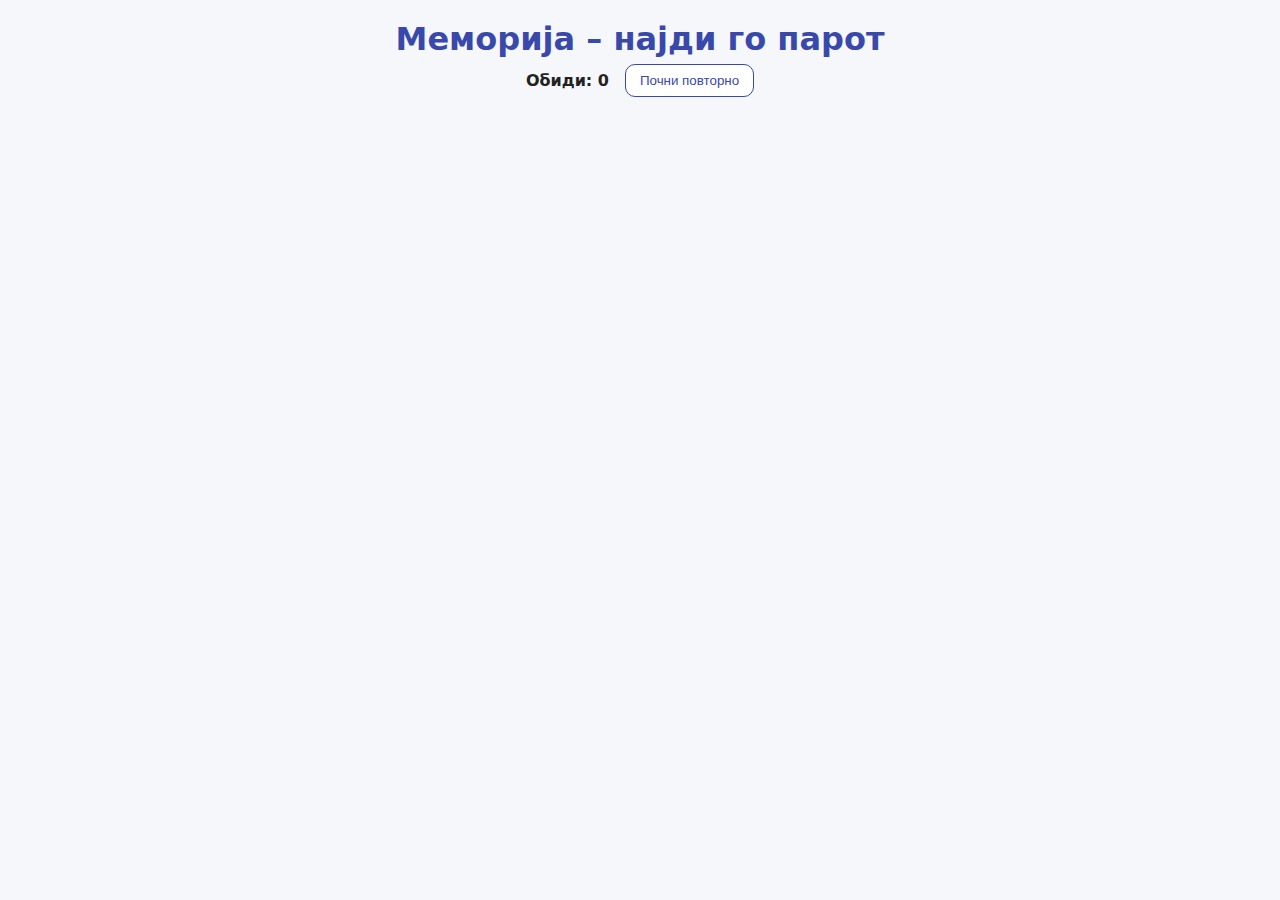
<file: index.html>
<!DOCTYPE html>
<html lang="mk">
  <head>
    <meta charset="UTF-8" />
    <title>Меморија – најди го парот</title>
    <meta name="viewport" content="width=device-width, initial-scale=1" />
    <link rel="stylesheet" href="style.css" />
    <script src="script.js" defer></script>
  </head>
  <body>
    <header class="header">
      <h1>Меморија – најди го парот</h1>
      <div class="toolbar">
        <p>Обиди: <span id="tries" aria-live="polite">0</span></p>
        <button id="restart" type="button">Почни повторно</button>
      </div>
    </header>
    <main>
      <div id="game-board" class="board" role="grid" aria-label="табла со карти"></div>
    </main>
    <script src="script.js?v=2" defer></script>

  </body>
</html>
</file>
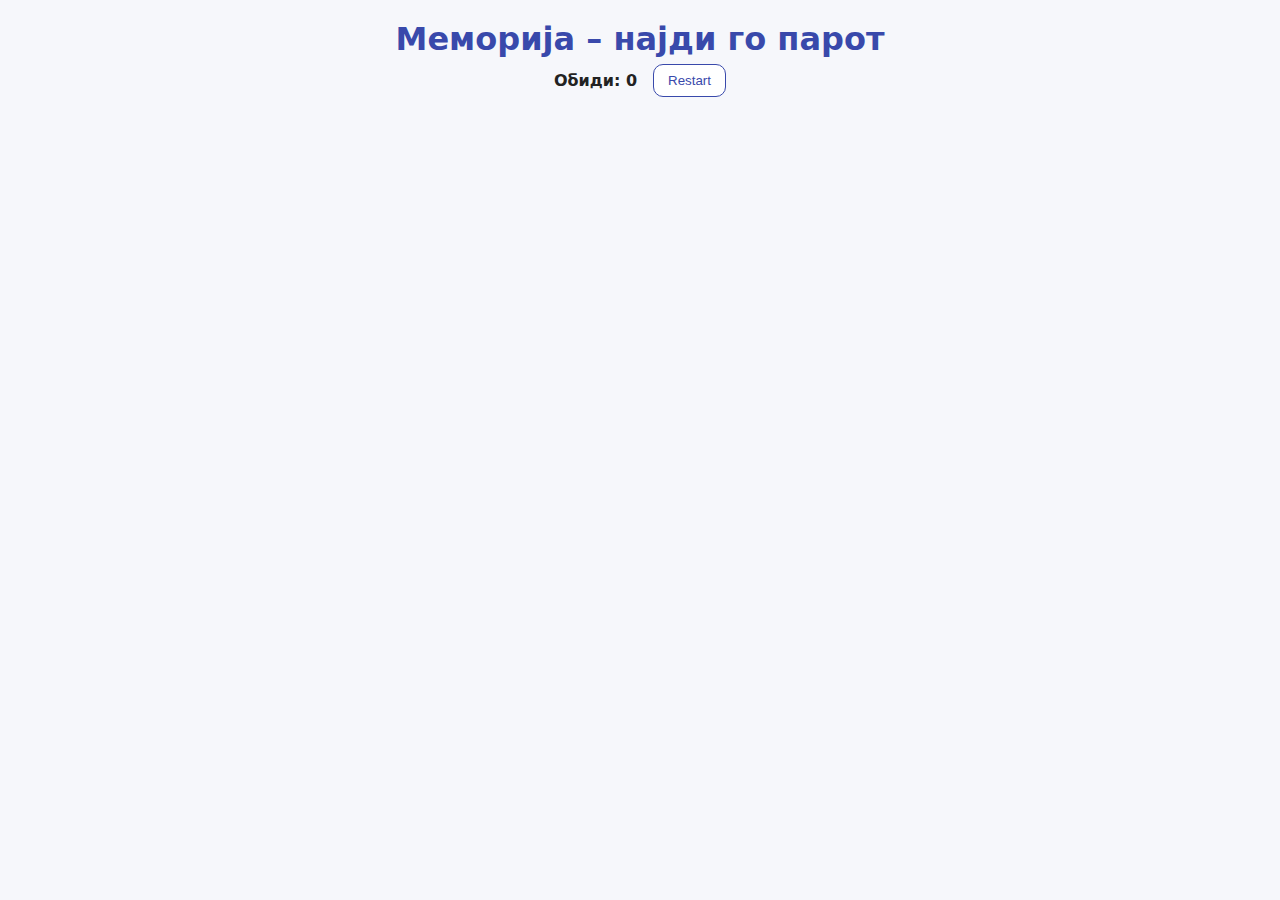
<file: oweb_domasna3/index.html>
<!DOCTYPE html>
<html lang="mk">
  <head>
    <meta charset="UTF-8" />
    <title>Меморија – најди го парот</title>
    <meta name="viewport" content="width=device-width, initial-scale=1" />
    <link rel="stylesheet" href="style.css" />
    <script src="script.js" defer></script>
  </head>
  <body>
    <header class="header">
      <h1>Меморија – најди го парот</h1>
      <div class="toolbar">
        <p>Обиди: <span id="tries">0</span></p>
        <button id="restart" type="button">Restart</button>
      </div>
    </header>
    <main>
      <div id="game-board" class="board" role="grid" aria-label="табла со карти"></div>
    </main>
  </body>
</html>
</file>
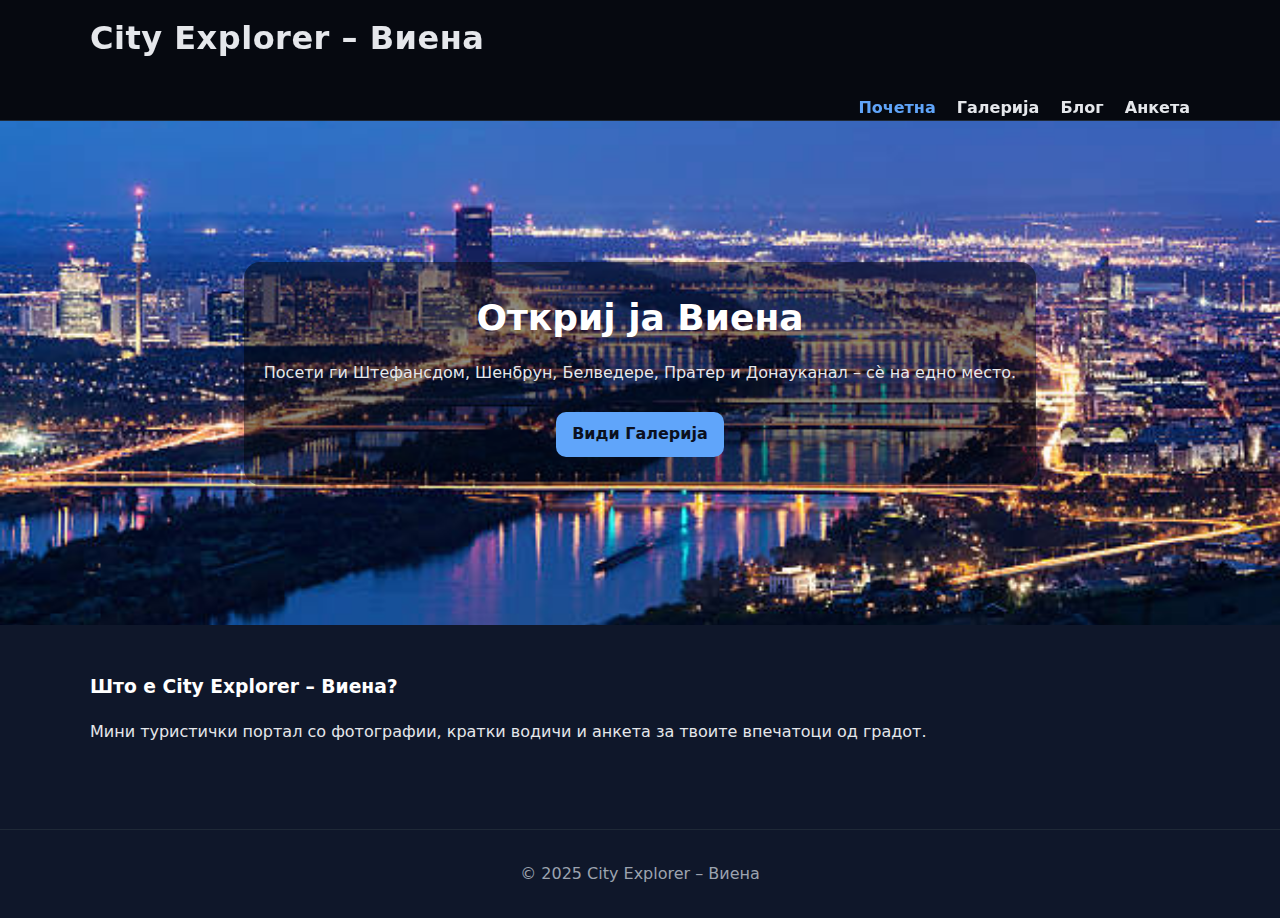
<file: projekt1/index.html>
<!DOCTYPE html>
<html lang="mk">
<head>
  <meta charset="UTF-8">
  <title>City Explorer – Виена</title>
  <meta name="viewport" content="width=device-width, initial-scale=1">
  <!-- Povrzuva stilovi -->
  <link rel="stylesheet" href="style.css">
</head>
<body>

<!-- Goren header so navigacija -->
<header class="site-header">
  <div class="container">
    <h1 class="logo">City Explorer – Виена</h1>
    <nav class="nav">
      <a class="active" href="index.html">Почетна</a>
      <a href="gallery.html">Галерија</a>
      <a href="blog.html">Блог</a>
      <a href="survey.html">Анкета</a>
    </nav>
  </div>
</header>

<!-- Glavna (hero) sekcija so pozadinska slika -->
<main>
  <section class="hero" style="background-image: url('img/city-hero.jpg');">
    <div class="overlay">
      <h2>Откриј ја Виена</h2>
      <p>Посети ги Штефансдом, Шенбрун, Белведере, Пратер и Донауканал – сѐ на едно место.</p>
      <a class="btn" href="gallery.html">Види Галерија</a>
    </div>
  </section>

  <!-- Kratko objasnuvanje za portalot -->
  <section class="container intro">
    <h3>Што е City Explorer – Виена?</h3>
    <p>
      Мини туристички портал со фотографии, кратки водичи и анкета за твоите впечатоци од градот.
    </p>
  </section>
</main>

<!-- Dolen footer -->
<footer class="site-footer">
  <div class="container">
    <p>&copy; 2025 City Explorer – Виена</p>
  </div>
</footer>

<!-- Povrzuva JavaScript logika -->
<script src="app.js"></script>
</body>
</html>
</file>
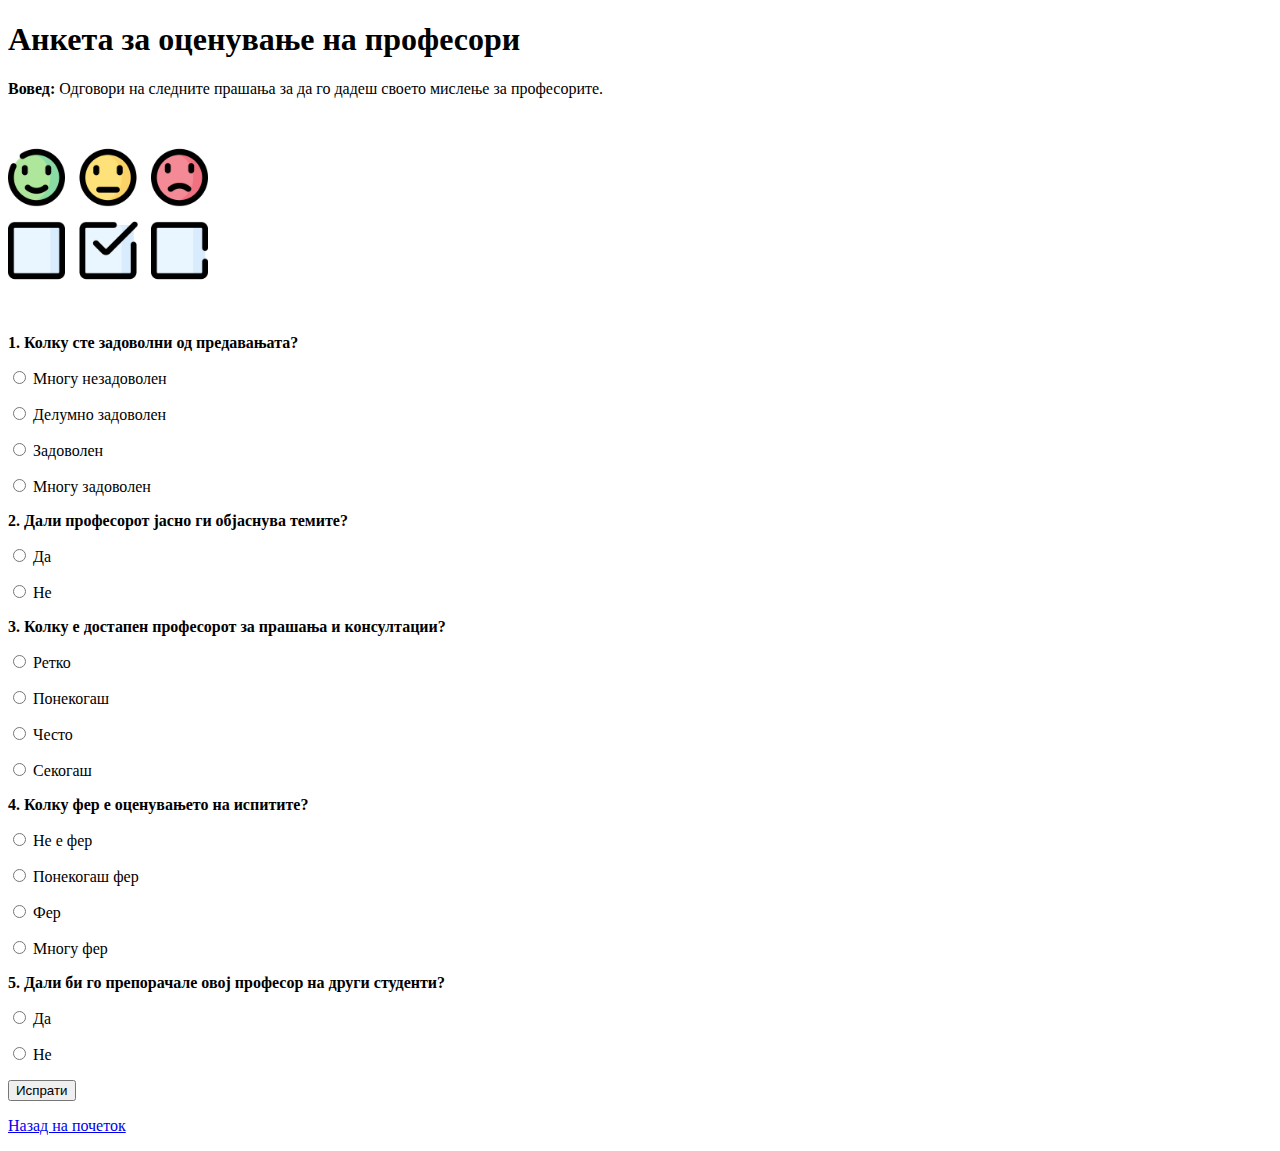
<file: anketa.html>
<!DOCTYPE html>
<html lang="mk">
<head>
  <meta charset="UTF-8">
  <title>Анкета за оценување на професори</title>
</head>
<body>

  <h1 id="top">Анкета за оценување на професори</h1>

  <p><strong>Вовед:</strong> Одговори на следните прашања за да го дадеш своето мислење за професорите.</p>


  <img src="survey.png" alt="Анкета - икона" width="200">

  <form action="#" method="get">
    <p><strong>1. Колку сте задоволни од предавањата?</strong></p>
    <p><input type="radio" name="q1" value="1"> Многу незадоволен</p>
    <p><input type="radio" name="q1" value="2"> Делумно задоволен</p>
    <p><input type="radio" name="q1" value="3"> Задоволен</p>
    <p><input type="radio" name="q1" value="4"> Многу задоволен</p>

    <p><strong>2. Дали професорот јасно ги објаснува темите?</strong></p>
    <p><input type="radio" name="q2" value="да"> Да</p>
    <p><input type="radio" name="q2" value="не"> Не</p>

    <p><strong>3. Колку е достапен професорот за прашања и консултации?</strong></p>
    <p><input type="radio" name="q3" value="1"> Ретко</p>
    <p><input type="radio" name="q3" value="2"> Понекогаш</p>
    <p><input type="radio" name="q3" value="3"> Често</p>
    <p><input type="radio" name="q3" value="4"> Секогаш</p>

    <p><strong>4. Колку фер е оценувањето на испитите?</strong></p>
    <p><input type="radio" name="q4" value="1"> Не е фер</p>
    <p><input type="radio" name="q4" value="2"> Понекогаш фер</p>
    <p><input type="radio" name="q4" value="3"> Фер</p>
    <p><input type="radio" name="q4" value="4"> Многу фер</p>

    <p><strong>5. Дали би го препорачале овој професор на други студенти?</strong></p>
    <p><input type="radio" name="q5" value="да"> Да</p>
    <p><input type="radio" name="q5" value="не"> Не</p>

    <p><input type="submit" value="Испрати"></p>
  </form>

  <p><a href="#top">Назад на почеток</a></p>

</body>
</html>
</file>
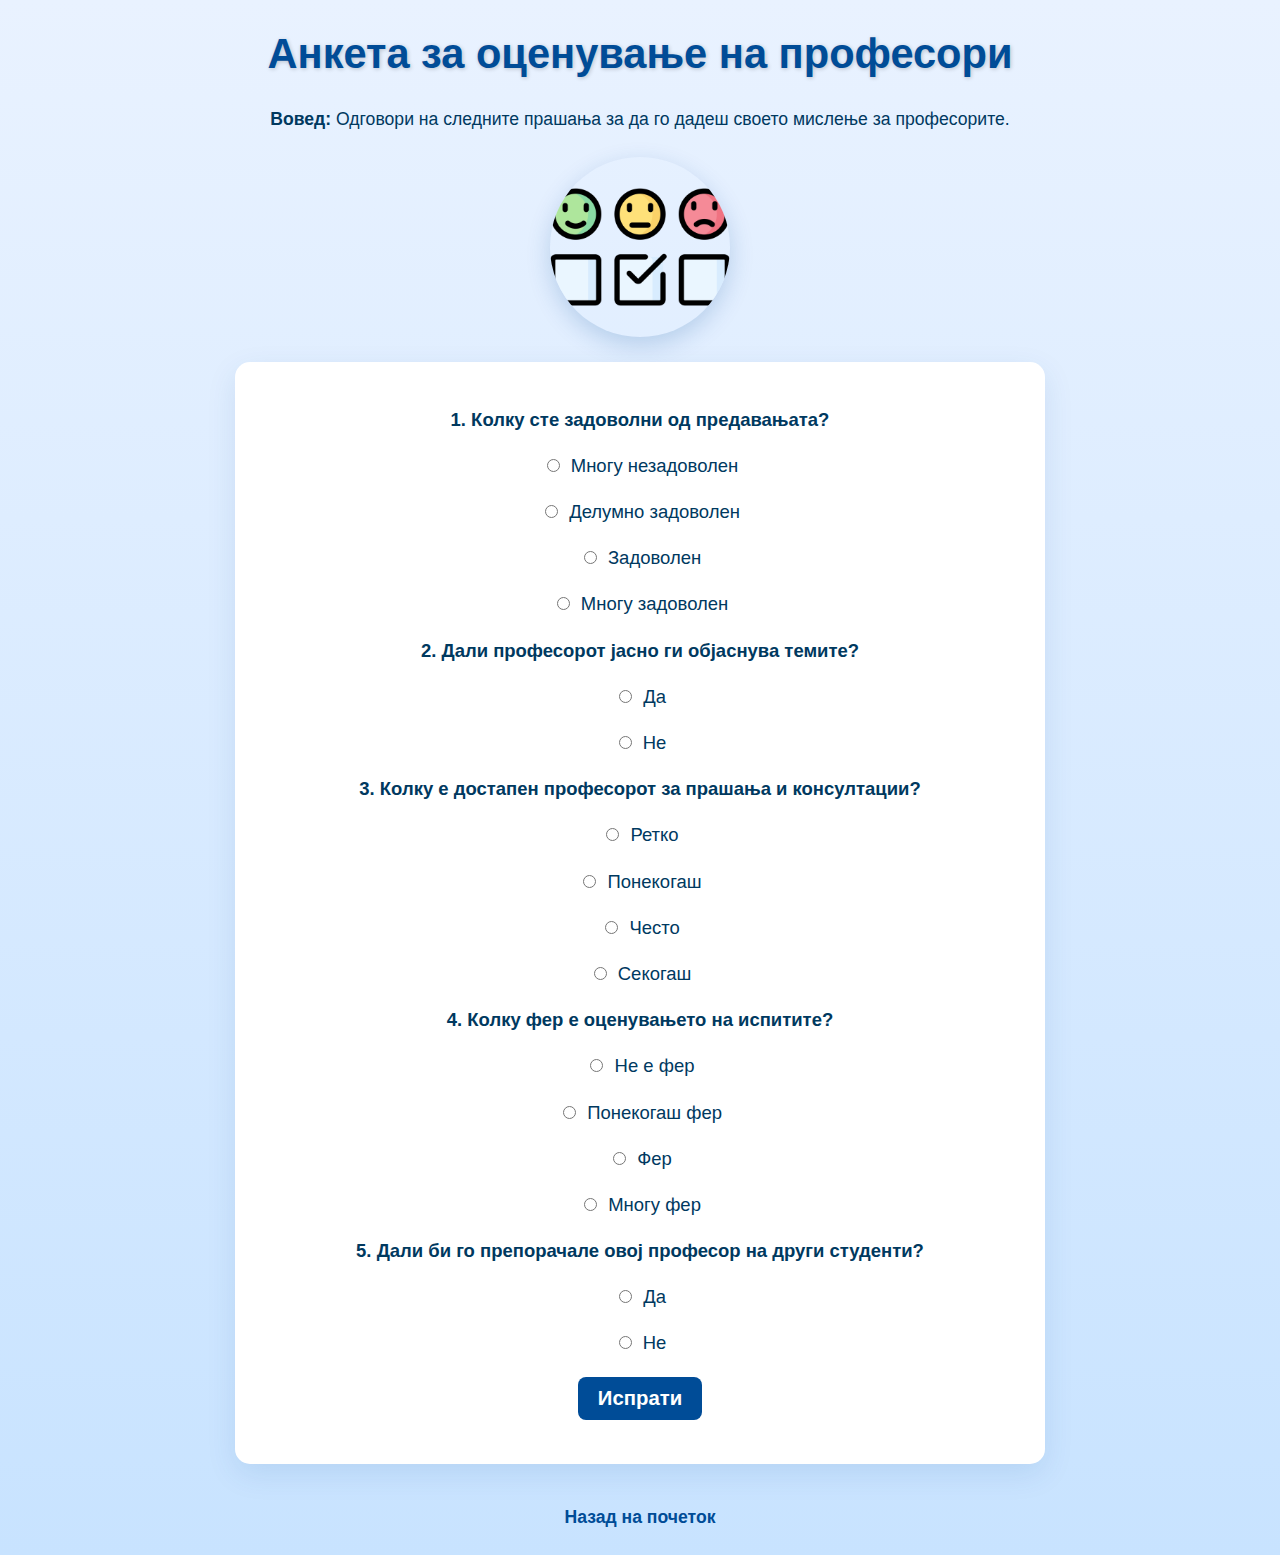
<file: oweb_domasna2/anketa.html>
<!DOCTYPE html>
<html lang="mk">
<head>
  <meta charset="UTF-8">
  <title>Анкета за оценување на професори</title>
  <link rel="stylesheet" href="anketastyle.css">
</head>

<body>

  <header>
    <h1 id="top">Анкета за оценување на професори</h1>
  </header>

  <p><strong>Вовед:</strong> Одговори на следните прашања за да го дадеш своето мислење за професорите.</p>

  <img src="survey.png" alt="Анкета - икона" width="200">

  <form action="#" method="get">
    <p><strong>1. Колку сте задоволни од предавањата?</strong></p>
    <p><input type="radio" name="q1" value="1"> Многу незадоволен</p>
    <p><input type="radio" name="q1" value="2"> Делумно задоволен</p>
    <p><input type="radio" name="q1" value="3"> Задоволен</p>
    <p><input type="radio" name="q1" value="4"> Многу задоволен</p>

    <p><strong>2. Дали професорот јасно ги објаснува темите?</strong></p>
    <p><input type="radio" name="q2" value="да"> Да</p>
    <p><input type="radio" name="q2" value="не"> Не</p>

    <p><strong>3. Колку е достапен професорот за прашања и консултации?</strong></p>
    <p><input type="radio" name="q3" value="1"> Ретко</p>
    <p><input type="radio" name="q3" value="2"> Понекогаш</p>
    <p><input type="radio" name="q3" value="3"> Често</p>
    <p><input type="radio" name="q3" value="4"> Секогаш</p>

    <p><strong>4. Колку фер е оценувањето на испитите?</strong></p>
    <p><input type="radio" name="q4" value="1"> Не е фер</p>
    <p><input type="radio" name="q4" value="2"> Понекогаш фер</p>
    <p><input type="radio" name="q4" value="3"> Фер</p>
    <p><input type="radio" name="q4" value="4"> Многу фер</p>

    <p><strong>5. Дали би го препорачале овој професор на други студенти?</strong></p>
    <p><input type="radio" name="q5" value="да"> Да</p>
    <p><input type="radio" name="q5" value="не"> Не</p>

    <p><input type="submit" value="Испрати"></p>
  </form>

  <p><a href="#top">Назад на почеток</a></p>

</body>
</html>
</file>
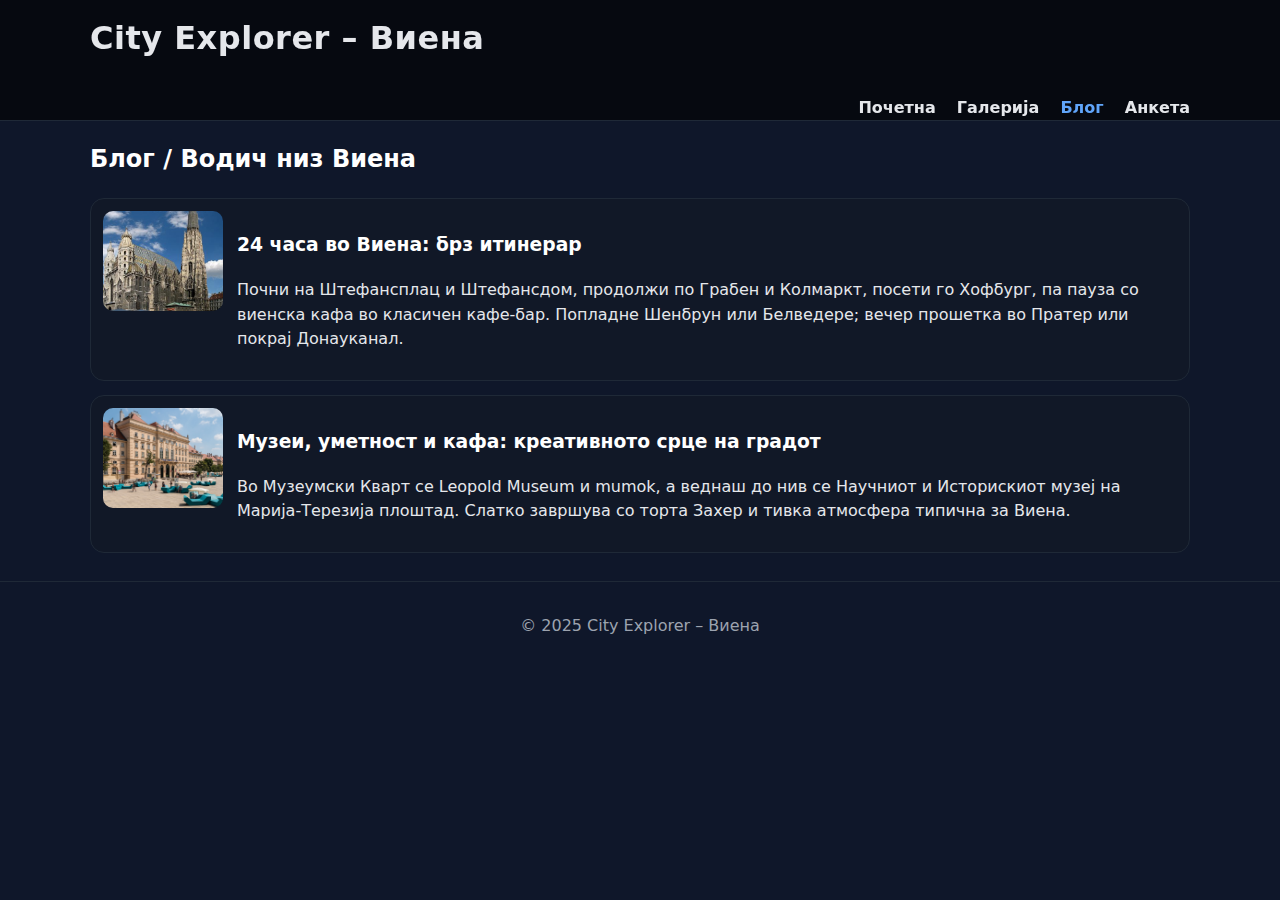
<file: projekt1/blog.html>
<!DOCTYPE html>
<html lang="mk">
<head>
  <meta charset="UTF-8">
  <title>City Explorer – Блог (Виена)</title>
  <meta name="viewport" content="width=device-width, initial-scale=1">
  <!-- Povrzuva stilovi -->
  <link rel="stylesheet" href="style.css">
</head>
<body>

<!-- Header + Navigacija -->
<header class="site-header">
  <div class="container">
    <h1 class="logo">City Explorer – Виена</h1>
    <nav class="nav">
      <a href="index.html">Почетна</a>
      <a href="gallery.html">Галерија</a>
      <a class="active" href="blog.html">Блог</a>
      <a href="survey.html">Анкета</a>
    </nav>
  </div>
</header>

<!-- Blog soderžina -->
<main class="container">
  <h2>Блог / Водич низ Виена</h2>

  <article class="post">
    <img src="img/p1.jpg" alt="Штефансдом">
    <div>
      <h3>24 часа во Виена: брз итинерар</h3>
      <p>
        Почни на Штефансплац и Штефансдом, продолжи по Грабен и Колмаркт,
        посети го Хофбург, па пауза со виенска кафа во класичен кафе-бар.
        Попладне Шенбрун или Белведере; вечер прошетка во Пратер или покрај Донауканал.
      </p>
    </div>
  </article>

  <article class="post">
    <img src="img/p5.jpg" alt="Музеумски Кварт">
    <div>
      <h3>Музеи, уметност и кафа: креативното срце на градот</h3>
      <p>
        Во Музеумски Кварт се Leopold Museum и mumok, а веднаш до нив
        се Научниот и Историскиот музеј на Марија-Терезија плоштад.
        Слатко завршува со торта Захер и тивка атмосфера типична за Виена.
      </p>
    </div>
  </article>
</main>

<!-- Footer -->
<footer class="site-footer">
  <div class="container">
    <p>&copy; 2025 City Explorer – Виена</p>
  </div>
</footer>

<!-- Povrzuva JS -->
<script src="app.js"></script>
</body>
</html>
</file>
<file: style.css>
:root {
  --card-radius: 14px;
  --gap: 12px;
  --board-max: 720px;
}

* { box-sizing: border-box; }

body {
  margin: 0;
  font-family: system-ui, Arial, sans-serif;
  background: #f6f7fb;
  color: #222;
  display: flex;
  min-height: 100vh;
  flex-direction: column;
}

.header {
  text-align: center;
  padding: 20px 12px 8px;
}

.header h1 {
  margin: 0 0 6px;
  color: #3949ab;
}

.toolbar {
  display: flex;
  align-items: center;
  gap: 16px;
  justify-content: center;
}

.toolbar p {
  margin: 0;
  font-weight: 600;
}

#restart {
  padding: 8px 14px;
  border: 1px solid #3949ab;
  background: white;
  color: #3949ab;
  border-radius: 10px;
  cursor: pointer;
}

#restart:hover {
  background: #eef0ff;
}

.board {
  width: 100%;
  max-width: var(--board-max);
  margin: 20px auto 40px;
  padding: 0 12px;
  display: grid;
  grid-template-columns: repeat(4, 1fr);
  gap: var(--gap);
}

.card {
  position: relative;
  width: 100%;
  aspect-ratio: 3 / 4;
  perspective: 1000px;
}

.card-inner {
  position: absolute;
  inset: 0;
  border-radius: var(--card-radius);
  transition: transform 0.5s ease;
  transform-style: preserve-3d;
  box-shadow: 0 4px 16px rgba(0,0,0,0.12);
  cursor: pointer;
}

.card.flipped .card-inner,
.card.matched .card-inner {
  transform: rotateY(180deg);
  cursor: default;
}

.card-face {
  position: absolute;
  inset: 0;
  border-radius: var(--card-radius);
  backface-visibility: hidden;
  display: grid;
  place-items: center;
  user-select: none;
}


.card-back {
  background-color: #3949ab;
}

.card-back img {
  width: 100%;
  height: 100%;
  object-fit: cover;
  border-radius: var(--card-radius);
}


.card-front {
  background: #fff;
  transform: rotateY(180deg);
}

.card-front img {
  width: 100%;
  height: 100%;
  object-fit: cover;
  border-radius: var(--card-radius);
  box-shadow: 0 2px 10px rgba(0,0,0,0.15);
}
</file>
<file: oweb_domasna3/style.css>
:root {
  --card-radius: 14px;
  --gap: 12px;
  --board-max: 720px;
}

* { box-sizing: border-box; }

body {
  margin: 0;
  font-family: system-ui, Arial, sans-serif;
  background: #f6f7fb;
  color: #222;
  display: flex;
  min-height: 100vh;
  flex-direction: column;
}

.header {
  text-align: center;
  padding: 20px 12px 8px;
}

.header h1 {
  margin: 0 0 6px;
  color: #3949ab;
}

.toolbar {
  display: flex;
  align-items: center;
  gap: 16px;
  justify-content: center;
}

.toolbar p {
  margin: 0;
  font-weight: 600;
}

#restart {
  padding: 8px 14px;
  border: 1px solid #3949ab;
  background: white;
  color: #3949ab;
  border-radius: 10px;
  cursor: pointer;
}

#restart:hover {
  background: #eef0ff;
}

.board {
  width: 100%;
  max-width: var(--board-max);
  margin: 20px auto 40px;
  padding: 0 12px;
  display: grid;
  grid-template-columns: repeat(4, 1fr);
  gap: var(--gap);
}

.card {
  position: relative;
  width: 100%;
  aspect-ratio: 3 / 4;
  perspective: 1000px;
}

.card-inner {
  position: absolute;
  inset: 0;
  border-radius: var(--card-radius);
  transition: transform 0.5s ease;
  transform-style: preserve-3d;
  box-shadow: 0 4px 16px rgba(0,0,0,0.12);
  cursor: pointer;
}

.card.flipped .card-inner,
.card.matched .card-inner {
  transform: rotateY(180deg);
  cursor: default;
}

.card-face {
  position: absolute;
  inset: 0;
  border-radius: var(--card-radius);
  backface-visibility: hidden;
  display: grid;
  place-items: center;
  user-select: none;
}


.card-back {
  background-color: #3949ab;
}

.card-back img {
  width: 100%;
  height: 100%;
  object-fit: cover;
  border-radius: var(--card-radius);
}


.card-front {
  background: #fff;
  transform: rotateY(180deg);
}

.card-front img {
  width: 100%;
  height: 100%;
  object-fit: cover;
  border-radius: var(--card-radius);
  box-shadow: 0 2px 10px rgba(0,0,0,0.15);
}
</file>
<file: oweb_domasna2/anketastyle.css>
body {
  font-family: "Segoe UI", Verdana, sans-serif;
  background: linear-gradient(to bottom, #e9f2ff, #c8e3ff);
  margin: 0;
}

h1 {
  text-align: center;
  color: #004c97;
  font-size: 2.6em;
  text-shadow: 1px 1px 4px rgba(0,0,0,0.2);
  margin-top: 30px;
}

p {
  color: #00395f;
  text-align: center;
  font-size: 1.1em;
  line-height: 1.5;
}

img {
  display: block;
  margin: 25px auto;
  border-radius: 50%;
  width: 180px;
  box-shadow: 0 8px 25px rgba(0, 76, 151, 0.2);
  transition: transform 1.2s ease;
}
img:hover {
  transform: scale(1.08);
}

form {
  background-color: #ffffff;
  border-radius: 15px;
  max-width: 750px;
  margin: 20px auto 40px;
  padding: 25px 30px;
  box-shadow: 0 10px 30px rgba(0, 76, 151, 0.1);
  font-size: 1.05em;
}

input[type="radio"] {
  accent-color: #004c97;
  margin-right: 6px;
}

input[type="submit"] {
  display: block;
  margin: 20px auto 10px;
  font-size: 1.1em;
  font-weight: bold;
  background: #004c97;
  color: #fff;
  border: none;
  border-radius: 8px;
  padding: 10px 20px;
  cursor: pointer;
  transition: 0.3s ease;
}
input[type="submit"]:hover {
  background: #0073e6;
  box-shadow: 0 6px 15px rgba(0,115,230,0.4);
}

a {
  text-decoration: none;
  color: #004c97;
  font-weight: bold;
  display: block;
  text-align: center;
  margin-bottom: 25px;
  transition: 0.3s ease;
}
a:hover {
  color: #0073e6;
  text-decoration: underline;
}
</file>
<file: projekt1/style.css>
:root {
  --bg: #0f172a;
  --card: #111827;
  --text: #e5e7eb;
  --accent: #60a5fa;
  --muted: #9ca3af;
}

/* Globalni reset i tipografija */
* { box-sizing: border-box; }
html, body { margin: 0; padding: 0; }
body {
  font-family: system-ui, -apple-system, Segoe UI, Roboto, Arial, sans-serif;
  background: var(--bg);
  color: var(--text);
  line-height: 1.55;
}

/* Header i navigacija */
.site-header {
  background: rgba(0,0,0,0.6);
  border-bottom: 1px solid #1f2937;
  position: sticky; top: 0; backdrop-filter: blur(6px);
}
.container { width: min(1100px, 92%); margin: 0 auto; }
.logo { margin: 0; padding: 14px 0; font-weight: 700; letter-spacing: .5px; }
.nav { float: right; padding-top: 18px; }
.nav a {
  color: var(--text); text-decoration: none; margin-left: 16px; font-weight: 600;
}
.nav a:hover, .nav a.active { color: var(--accent); }
.site-header .container::after { content:""; display:block; clear:both; }

/* Hero sekcija */
.hero {
  min-height: 56vh; background-size: cover; background-position: center;
  display: grid; place-items: center; text-align: center; position: relative;
}
.hero .overlay {
  background: rgba(0,0,0,.45); padding: 28px 20px; border-radius: 16px;
}
.hero h2 { margin: 0 0 8px; font-size: clamp(24px, 4vw, 36px); }
.btn {
  display: inline-block; margin-top: 10px; padding: 10px 16px;
  background: var(--accent); color: #0b1020; border: 0; border-radius: 10px;
  font-weight: 700; text-decoration: none; cursor: pointer;
}
.btn:hover { filter: brightness(1.1); }

/* Opšti sekcii */
.intro { padding: 28px 0 40px; }
h2, h3 { color: #fff; }

/* Galeriska mreza */
.grid {
  display: grid; grid-template-columns: repeat(auto-fit, minmax(240px, 1fr));
  gap: 18px; margin: 18px 0 36px;
}
.card {
  background: var(--card); border: 1px solid #1f2937; border-radius: 14px;
  overflow: hidden; box-shadow: 0 10px 24px rgba(0,0,0,.25);
}
.card img { width: 100%; height: 170px; object-fit: cover; display: block; }
.card h3 { margin: 12px; }
.votes { display: flex; gap: 10px; padding: 0 12px 14px; }
.votes button {
  flex: 1; padding: 8px 10px; border-radius: 10px; border: 1px solid #2a3547;
  background: #0b1222; color: var(--text); cursor: pointer; font-weight: 700;
}
.votes button:hover { border-color: var(--accent); }

/* Blog postovi */
.post {
  display: grid; grid-template-columns: 120px 1fr; gap: 14px;
  background: var(--card); border: 1px solid #1f2937; border-radius: 14px;
  padding: 12px; margin: 14px 0;
}
.post img { width: 100%; height: 100px; object-fit: cover; border-radius: 10px; }

/* Forma (Anketa) */
.form { display: grid; gap: 12px; margin: 14px 0 6px; }
.form label { display: grid; gap: 6px; }
.form input, .form select, .form textarea {
  background: #0b1222; color: var(--text); border: 1px solid #2a3547;
  border-radius: 10px; padding: 10px;
}
.msg { color: var(--accent); min-height: 1.2em; margin-top: 8px; }
.list { padding-left: 18px; color: var(--muted); }

/* Footer */
.site-footer { border-top: 1px solid #1f2937; margin-top: 28px; }
.site-footer p { text-align: center; color: var(--muted); padding: 16px 0; }
</file>
